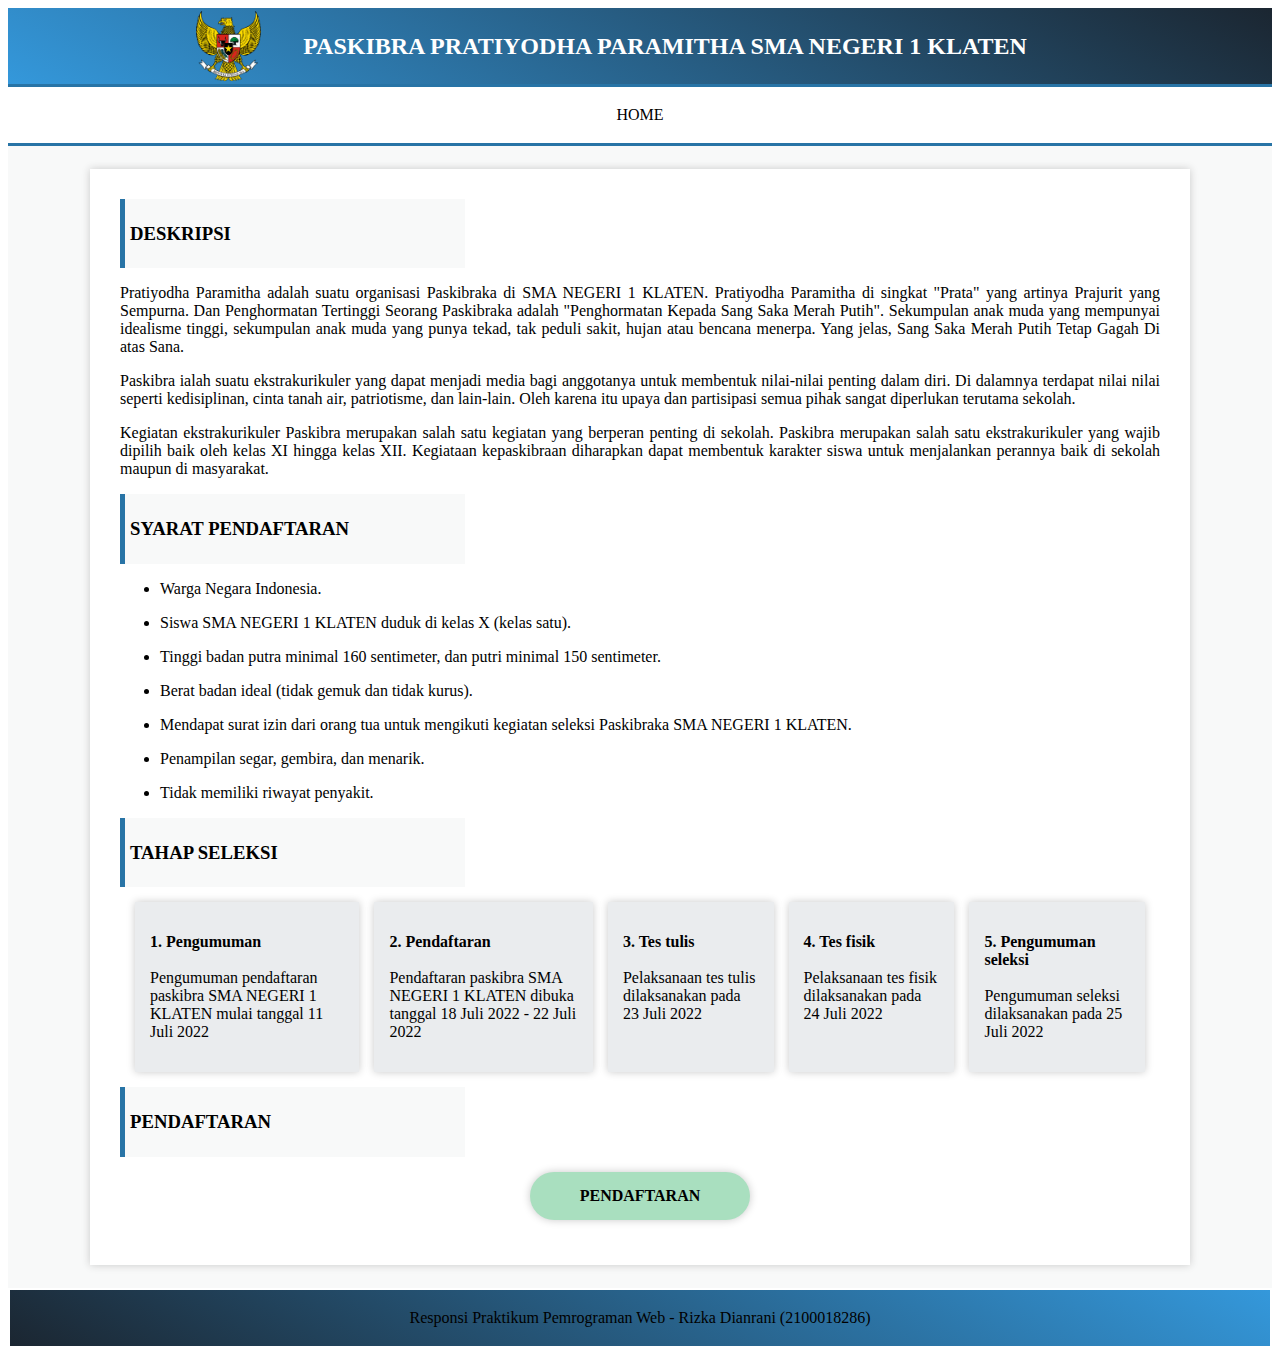
<file: Responsi/ResponsiPWEB/index.html>
<!DOCTYPE html>
<html>
	<head>
		<title>Responsi Pemrograman Web</title>
		<link rel="stylesheet" type="text/css" href="stylee.css">
	</head>
	<body>
		<table border="0" width="100%" style="background: linear-gradient(30deg, #3498db, #1b2631);">
			<tr>
				<td><img src="zzz1.png" width=65px" height="70px" align="right"></td>
				<td width="800px"><h2 align="center"><font face="ms reference sans serif" color="white">PASKIBRA PRATIYODHA PARAMITHA SMA NEGERI 1 KLATEN</h2></td>
				<td width="200px"></td>
			</tr>
		</table>
		<table border="0" class="garis" width="100%" height="50px">
			<tr>
				<td width="400px"></td>
				<td width="150px"><a href="index.html" class="tombol"><font face="ms reference sans serif"><p align="center">HOME</p></a></td>
				<td width="400px"></td>
			</tr>
		</table>
		<table border="0" width="100%" bgcolor="#f8f9f9" align="center">
			<tr>
				<td width="800px" align="center">
					<table border="0" width="1100px" class="kotak" cellpadding="15" cellspacing="15">
						<tr>
							<td>
							<div class="judul2"><font face="ms reference sans serif"><h3>DESKRIPSI</h3></div>
							<p align="justify">Pratiyodha Paramitha adalah suatu organisasi Paskibraka di SMA NEGERI 1 KLATEN. Pratiyodha Paramitha di singkat "Prata" yang artinya Prajurit yang Sempurna. Dan Penghormatan Tertinggi Seorang Paskibraka adalah "Penghormatan Kepada Sang Saka Merah Putih". Sekumpulan anak muda yang mempunyai idealisme tinggi, sekumpulan anak muda yang punya tekad, tak peduli sakit, hujan atau bencana menerpa. Yang jelas, Sang Saka Merah Putih Tetap Gagah Di atas Sana.</p>
							<p align="justify">Paskibra ialah suatu ekstrakurikuler yang dapat menjadi media bagi anggotanya untuk membentuk nilai-nilai penting dalam diri. Di dalamnya terdapat nilai nilai seperti kedisiplinan, cinta tanah air, patriotisme, dan lain-lain. Oleh karena itu upaya dan partisipasi semua pihak sangat diperlukan terutama sekolah. </p>
							<p align="justify">Kegiatan ekstrakurikuler Paskibra merupakan salah satu kegiatan yang berperan penting di sekolah. Paskibra merupakan salah satu ekstrakurikuler yang wajib dipilih baik oleh kelas XI hingga kelas XII. Kegiataan kepaskibraan diharapkan dapat membentuk karakter siswa untuk menjalankan perannya baik di sekolah maupun di masyarakat.</p>
							<div class="judul2"><font face="ms reference sans serif"><h3>SYARAT PENDAFTARAN</h3></div>
							<ul><li><p>Warga Negara Indonesia.</p></li>
							<li><p>Siswa SMA NEGERI 1 KLATEN duduk di kelas X (kelas satu).</p></li>
							<li><p>Tinggi badan putra minimal 160 sentimeter, dan putri minimal 150 sentimeter.</p></li>
							<li><p>Berat badan ideal (tidak gemuk dan tidak kurus).</p></li>
							<li><p>Mendapat surat izin dari orang tua untuk mengikuti kegiatan seleksi Paskibraka SMA NEGERI 1 KLATEN.</p></li>
							<li><p>Penampilan segar, gembira, dan menarik.</p></li>
							<li><p>Tidak memiliki riwayat penyakit.</p></li>
							</ul>
							<div class="judul2"><font face="ms reference sans serif"><h3>TAHAP SELEKSI</h3></div>
							<table border="0" cellpadding="15" cellspacing="15">
								<tr>
									<td valign="top" class="kotaktahap"><p><b>1. Pengumuman</b><br><br>Pengumuman pendaftaran paskibra SMA NEGERI 1 KLATEN mulai tanggal 11 Juli 2022</a></p></td>
									<td valign="top" class="kotaktahap"><p><b>2. Pendaftaran</b><br><br>Pendaftaran paskibra SMA NEGERI 1 KLATEN dibuka tanggal 18 Juli 2022 - 22 Juli 2022</a></p></td>
									<td valign="top" class="kotaktahap"><p><b>3. Tes tulis</b><br><br>Pelaksanaan tes tulis dilaksanakan pada 23 Juli 2022</a></p></td>
									<td valign="top" class="kotaktahap"><p><b>4. Tes fisik</b><br><br>Pelaksanaan tes fisik dilaksanakan pada 24 Juli 2022</a></p></td>
									<td valign="top" class="kotaktahap"><p><b>5. Pengumuman seleksi</b><br><br>Pengumuman seleksi dilaksanakan pada 25 Juli 2022</a></p></td>
								</tr>
							</table>
							<div class="judul2"><font face="ms reference sans serif"><h3>PENDAFTARAN</h3></div>
							<table border="0" cellpadding="15" cellspacing="15">
								<tr>
									<td width="400px"></td>
									<td width="200px" align="center" class="kotakpen"><a href="pendaftaran.php" class="tombolpen"><b>PENDAFTARAN</b></a></td>
									<td width="400px"></td>
								</tr>
							</table>
						</tr>
					</table>
				</td>
			</tr>
		</table>
		<table border="0" height="60px" width="100%">
			<tr>
				<td align="center" style="background: linear-gradient(30deg, #1b2631, #3498db) !important;"><font face="ms reference sans serif">Responsi Praktikum Pemrograman Web - Rizka Dianrani (2100018286)</td>
			</tr>
		</table>
	</body>
</html>
</file>
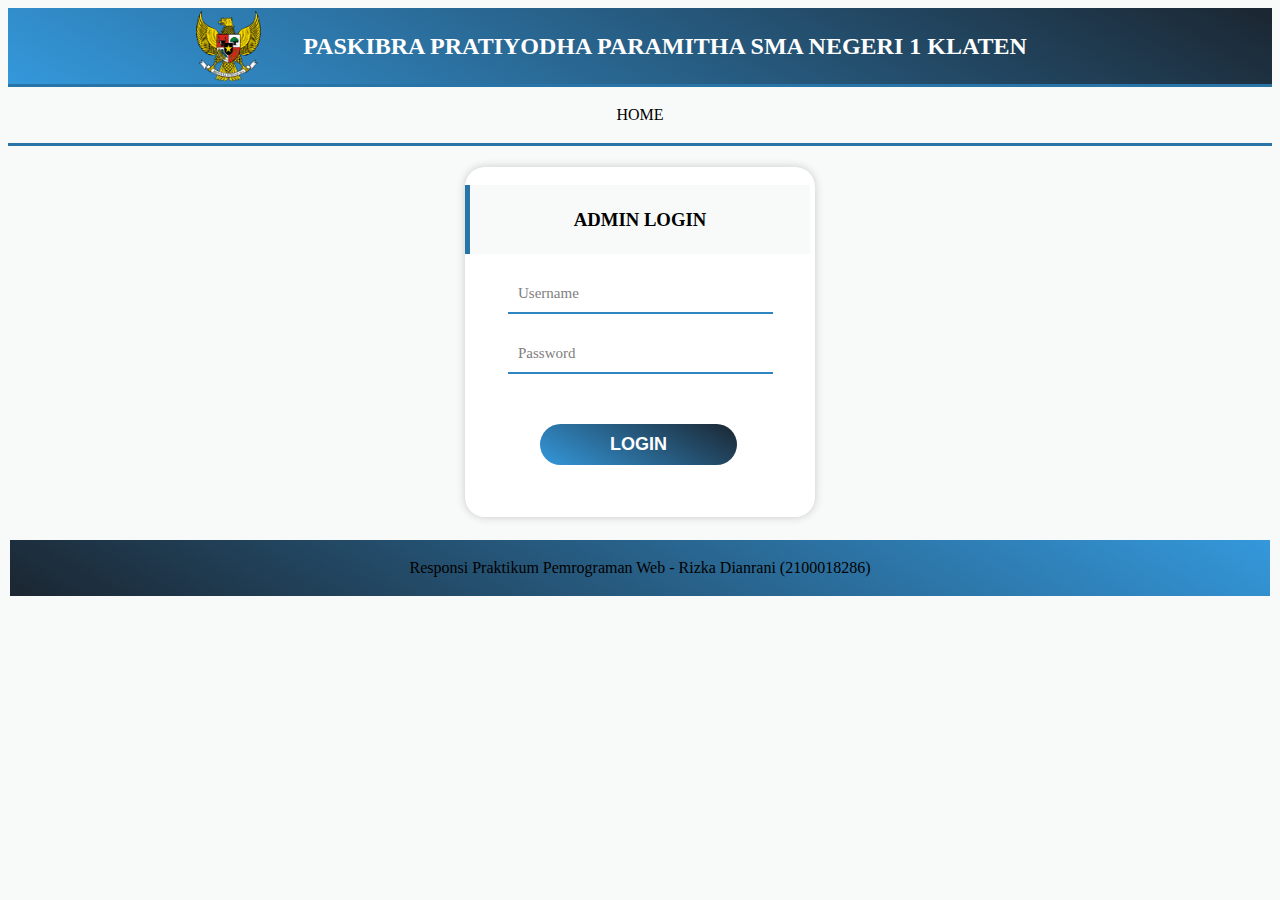
<file: Responsi/ResponsiPWEB/login.html>
<!DOCTYPE html>
<html>
	<head>
		<title>Mata Kuliah Pemrograman Web</title>
		<link rel="stylesheet" type="text/css" href="stylee.css"></link>
		<script src="javascript.js"></script>
	</head>
	<body bgcolor="#f8f9f9">
		<table border="0" width="100%" style="background: linear-gradient(30deg, #3498db, #1b2631);">
			<tr>
				<td><img src="zzz1.png" width="65px" height="70px" align="right"></td>
				<td width="800px"><h2 align="center"><font face="ms reference sans serif" color="white">PASKIBRA PRATIYODHA PARAMITHA SMA NEGERI 1 KLATEN</h2></td>
				<td width="200px"></td>
			</tr>
		</table>
		<table border="0" class="garis" width="100%" height="50px">
			<tr>
				<td width="400px"></td>
				<td width="150px"><a href="index.html" class="tombol"><font face="ms reference sans serif"><p align="center">HOME</p></a></td>
				<td width="400px"></td>
			</tr>
		</table>
		<table border="0" width="100%" height="350px">
			<tr><td>
			<br>
			<div class="bodylogin">
				<form action="#login" method="post">
					<br>
					<div class="judul2"><font face="ms reference sans serif"><h3 align="center">ADMIN LOGIN</h3></div>
                    <div>
						<label for="username"></label>
                        <input type="text" class="input" id="username" placeholder="Username">
					</div>
					<div>
						<label for="password"></label>
                       	<input type="password" class="input" id="password" placeholder="Password">
					</div>
					<div>
						<input type="button" id="login" class="login" value="LOGIN" onClick="Login()">
        			</div>
      	  		</form>
			</div>
			<br>
			</td></tr>
		</table>
		<table border="0" height="60px" width="100%">
			<tr>
				<td align="center" style="background: linear-gradient(30deg, #1b2631, #3498db) !important;"><font face="ms reference sans serif">Responsi Praktikum Pemrograman Web - Rizka Dianrani (2100018286)</td>
			</tr>
		</table>
	</body>
</html>
</file>
<file: Responsi/ResponsiPWEB/stylee.css>
.tombol {
	text-decoration: none;
	color: black;
}
.tombol:hover{
	color: #2e86c1;
}
.garis {
	border-bottom-width: 3px;
	border-top-width: 3px;
	border-right-width: 0px;
	border-left-width: 0px;
	border-style: solid;
	border-color: #2874a6;
}
.kotak {
	margin: 20px;
	box-shadow: 0px 0px 8px #c9c9c9;
	background-color: white;
}
.judul2 {
	padding: 5px;
	width: 330px;
	border-color: #2874a6;
	text-align: left;
	background-color: #f8f9f9;
	border-style: solid;
	border-bottom-width: 0px;
	border-top-width: 0px;
	border-right-width: 0px;
	border-left-width: 5px;
}
.input {
	width: 70%;
	padding: 10px;
	border: none;
	margin-left: 43px;
	margin-top: 20px;
	border-bottom: 2px solid #2e86c1;
	font-family: sans-serif;
	font-size: 16px;
}
.input::placeholder {
	color: #808080;
	font-size: 15px;
	font-family: ms reference sans serif;
}
.kotaktahap {
	margin: 20px;
	box-shadow: 0px 0px 8px #c9c9c9;
	background-color: #EAECEE;
	color: black;
}
.kotaktahap:hover{
	background: #1F618D;
	color: white;
}
.kotakpen {
	margin: 20px;
	box-shadow: 0px 0px 8px #c9c9c9;
	background-color: #A9DFBF;
	border-radius: 25px;
}
.kotakpen:hover{
	background: #229954;
}
.tombolpen {
	text-decoration: none;
	color: black;
}
.tombolpen:hover{
	color: white;
}
.login{
	padding: 10px 70px;
	border-radius: 25px;
	margin-left: 75px;
	margin-Top: 50px;
	margin-Bottom: 15px;
	border: none;
	cursor: pointer;
	background: linear-gradient(30deg, #3498db, #1b2631);
	font-weight: bold;
	color: white;
	font-size: 18px;
}
.login:hover {
	background: #2e86c1;
}
.bodylogin{
	width: 350px;
	height: 350px;
	border-radius: 20px;
	margin: auto;
	background: white;
	box-shadow: 0px 0px 8px #c9c9c9;
}
.bodyinput{
	padding: 10px;
	border-radius: 5px;
	margin: 5px;
	width: 75%;
	border: 1px solid #ddd;
}
.bodyinput:focus{
	border-color: #07ACEC;
	outline: none;
}
.nama{
	font-family: corbel;
	font-size: initial;
	padding: 5px;
	margin: 5px;
}
.daftar{
	padding: 10px 70px;
	border-radius: 25px;
	border: none;
	cursor: pointer;
	background: linear-gradient(30deg, #3498db, #1b2631);
	font-weight: bold;
	color: white;
	font-size: 18px;
}
.daftar:hover {
	background: #2e86c1;
}
.tabell{
	color: black;
	background: #f4f6f7;
	border: #7b7d7d 1px solid;
}
</file>
